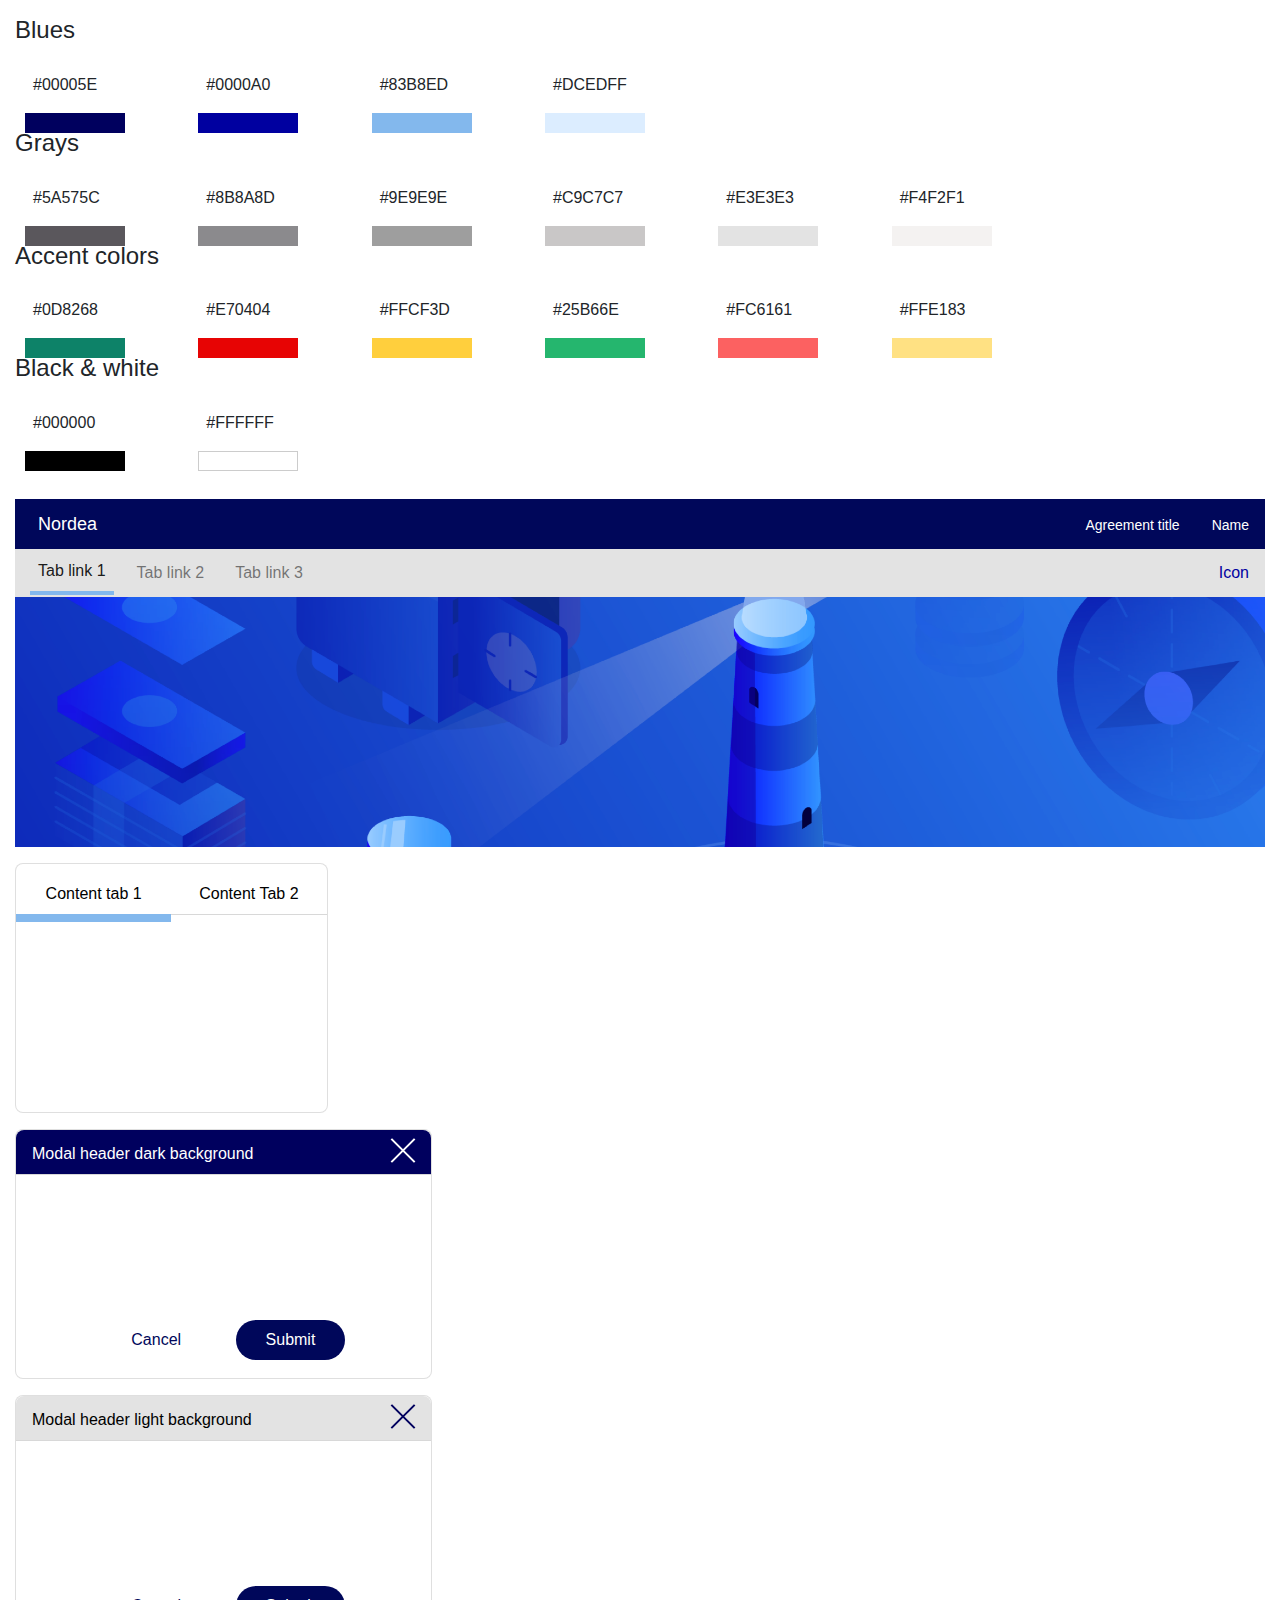
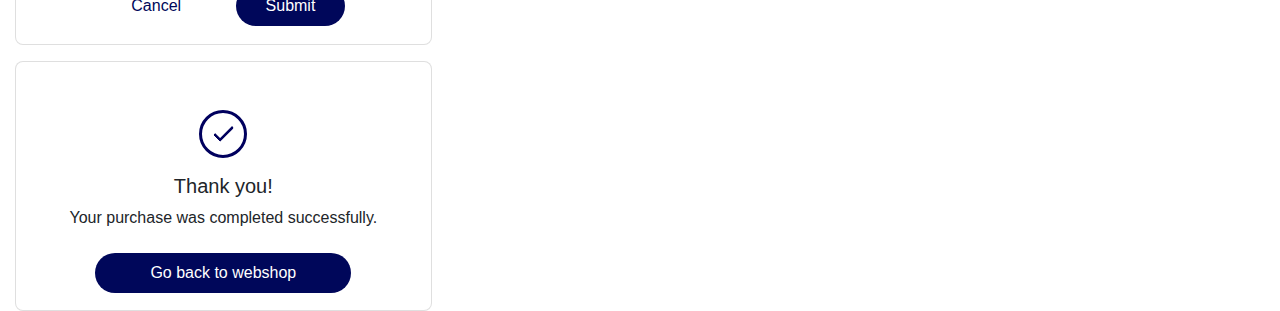
<file: navigation/index.html>
<!DOCTYPE html>
<html lang="en">
<head>
    <meta charset="UTF-8">
    <meta name="viewport" content="width=device-width, initial-scale=1.0">
    <meta http-equiv="X-UA-Compatible" content="ie=edge">
    <link rel="stylesheet" href="https://stackpath.bootstrapcdn.com/bootstrap/4.3.1/css/bootstrap.min.css" integrity="sha384-ggOyR0iXCbMQv3Xipma34MD+dH/1fQ784/j6cY/iJTQUOhcWr7x9JvoRxT2MZw1T" crossorigin="anonymous">
    <link rel="stylesheet" href="styles/index.css">
    <title>Navigation</title>
</head>
<body>
    <div class="container-fluid">
        <h4 class="mt-3">Blues</h4>

        <div class="row col-lg-12">
            <div class="row col-lg-2 color-item">
                <p class="mx-2 mb-3">#00005E</p>
                <div class="color color-deepblue">
                </div>
            </div>

            <div class="row col-lg-2 color-item">
                <p class="mx-2 mb-3">#0000A0</p>
                <div class="color color-nordeablue">
                </div>
            </div>

            <div class="row col-lg-2 color-item">
                <p class="mx-2 mb-3">#83B8ED</p>
                <div class="color color-mediumblue">
                </div>
            </div>

            <div class="row col-lg-2 color-item">
                <p class="mx-2 mb-3">#DCEDFF</p>
                <div class="color color-cloudblue">
                </div>
            </div>
        </div>

        <h4 class="mt-3">Grays</h4>

        <div class="row col-lg-12">
            <div class="row col-lg-2 color-item">
                <p class="mx-2 mb-3">#5A575C</p>
                <div class="color color-darkgray">
                </div>
            </div>

            <div class="row col-lg-2 color-item">
                <p class="mx-2 mb-3">#8B8A8D</p>
                <div class="color color-nordeagray">
                </div>
            </div>

            <div class="row col-lg-2 color-item">
                <p class="mx-2 mb-3">#9E9E9E</p>
                <div class="color color-gray">
                </div>
            </div>

            <div class="row col-lg-2 color-item">
                <p class="mx-2 mb-3">#C9C7C7</p>
                <div class="color color-mediumgray">
                </div>
            </div>

            <div class="row col-lg-2 color-item">
                <p class="mx-2 mb-3">#E3E3E3</p>
                <div class="color color-lightgray">
                </div>
            </div>

            <div class="row col-lg-2 color-item">
                <p class="mx-2 mb-3">#F4F2F1</p>
                <div class="color color-warmgray">
                </div>
            </div>
        </div>

        <h4 class="mt-3">Accent colors</h4>

        <div class="row col-lg-12">
            <div class="row col-lg-2 color-item">
                <p class="mx-2 mb-3">#0D8268</p>
                <div class="color color-darkgreen">
                </div>
            </div>

            <div class="row col-lg-2 color-item">
                <p class="mx-2 mb-3">#E70404</p>
                <div class="color color-darkred">
                </div>
            </div>

            <div class="row col-lg-2 color-item">
                <p class="mx-2 mb-3">#FFCF3D</p>
                <div class="color color-darkyellow">
                </div>
            </div>

            <div class="row col-lg-2 color-item">
                <p class="mx-2 mb-3">#25B66E</p>
                <div class="color color-accentgreen">
                </div>
            </div>

            <div class="row col-lg-2 color-item">
                <p class="mx-2 mb-3">#FC6161</p>
                <div class="color color-accentred">
                </div>
            </div>

            <div class="row col-lg-2 color-item">
                <p class="mx-2 mb-3">#FFE183</p>
                <div class="color color-accentyellow">
                </div>
            </div>
        </div>

        <h4 class="mt-3">Black & white</h4>

        <div class="row col-lg-12">
            <div class="row col-lg-2 color-item">
                <p class="mx-2 mb-3">#000000</p>
                <div class="color color-black">
                </div>
            </div>

            <div class="row col-lg-2 color-item">
                <p class="mx-2 mb-3">#FFFFFF</p>
                <div class="color color-white">
                </div>
            </div>

        </div>

        <!-- Navigation -->

        <nav class="navbar navbar-blue navbar-expand-lg mx-0 mt-5">   
            <div class="navbar-nav mr-auto">
                <a class="nav-link" href="#">Nordea</a>                  
            </div>         
            <div class="collapse navbar-collapse" id="navbarSupportedContent">
                <div class="navbar-nav mr-auto">
                                   
                </div>
                <div class="form-inline my-2 my-lg-0">
                    <div class="nav-item ">
                        <a class="nav-link " href="#" id="navbarDropdown" role="button" data-toggle="dropdown" aria-haspopup="true" aria-expanded="false">
                            <small class="merchant-name">Agreement title</small> 
                        </a>
                    </div>

                    <div class="nav-item ">
                        <a class="nav-link " href="#" id="navbarDropdown" role="button" data-toggle="dropdown" aria-haspopup="true" aria-expanded="false">
                            <small class="merchant-name">Name</small> <span class="container-down"><span class="triangle-down"></span></span>
                        </a>
                    <!-- <div class="dropdown-menu" aria-labelledby="navbarDropdown">
                        <a class="dropdown-item" href="#">Name 1</a>
                        <a class="dropdown-item" href="#">Name 2</a>
                        <div class="dropdown-divider"></div>
                        <a class="dropdown-item" href="#">Name 3</a>
                    </div> -->
                    </div>
                </div>
            </div>
            
        </nav>
        <nav class="navbar navbar-gray navbar-expand-lg navbar-light">
            <button class="navbar-toggler" type="button" data-toggle="collapse" data-target="#navbarTogglerDemo01" aria-controls="navbarTogglerDemo01" aria-expanded="false" aria-label="Toggle navigation">
                <span class="navbar-toggler-icon"></span>
            </button>

            <div class="collapse navbar-collapse" id="navbarTogglerDemo01">
                <div class="navbar-nav">
                    <a class="nav-link active" href="#">Tab link 1</a>                  
                </div>
                <div class="navbar-nav">
                    <a class="nav-link" href="#">Tab link 2</a>                  
                </div>
                <div class="navbar-nav">
                    <a class="nav-link " href="#">Tab link 3</a>                  
                </div> 
    
            </div>

            <div class="nav-item justify-content-end">
                <a class="nav-link " href="#" id="navbarDropdown" role="button" data-toggle="dropdown" aria-haspopup="true" aria-expanded="false">
                    Icon 
                </a>
            </div>

        </nav>
        <div class="main col-lg-12"></div>
        <!-- Content tabs -->

        <div class="card col-lg-3 my-3 px-0 mx-0" >
            <ul class="nav nav-content-tab">
                <li class="nav-item active">
                    <a class="nav-link nav-link-content-tab active" href="#">Content tab 1</a>
                </li>
                
                <li class="nav-item">
                    <a class="nav-link nav-link-content-tab" href="#">Content Tab 2</a>
                </li>
                <!-- <li class="nav-item">
                    <a class="nav-link disabled" href="#"> Content Tab Disabled</a>
                </li> -->
            </ul>
            <div class="card-body">

            </div>
        </div> 


        <!-- Modals -->
        <div class="card col-lg-4 col-xs-12 my-3 px-0" >
            <div class="card-title dark-bg">
                <p class="nav-link nav-link-content-tab ">Modal header dark background</p>
                <a href="#" class="close-light"></a>
            </div>
            <div class="card-body mx-auto">
                <input type="submit" class="btn-cancel" value="Cancel" />             
                <input type="submit" class="btn-submit" value="Submit" />                 

            </div>
        </div> 
            
        <div class="card col-lg-4 col-xs-12 my-3 px-0" >
            <div class="card-title light-bg">
                <p class="nav-link nav-link-content-tab ">Modal header light background</p>
                <a href="#" class="close-dark"></a>
            </div>

            <div class="card-body mx-auto">
                <input type="submit" class="btn-cancel" value="Cancel" />             
                <input type="submit" class="btn-submit" value="Submit" />     
            </div>
        </div>  

        <!-- Cards -->
        <div class="card col-lg-4 col-xs-12 px-0" >
            <div class="mx-auto mt-5">
                <div class="checkmark-circle mx-auto my-auto">
                    <div class="background"></div>
                    <div class="checkmark draw"></div>
                </div> 
            </div>
            <div class="mx-auto mt-3">  
                <h5>Thank you!</h5>
            </div>
            <div class="mx-auto">  
                <p>Your purchase was completed successfully.</p>   
            </div>
            <div class="mx-auto">  
                <input type="submit" class="btn-goback" value="Go back to webshop" />     
            </div>
        </div>  
    </div>
</body>
</html>
</file>
<file: navigation/styles/index.css>
@import "reset.css"; 
@import "colors.css"; 
@import "navbar.css"; 
@import "cross.css"; 
@import "modal.css"; 
@import "btn.css"; 
@import "checkmark.css";
</file>
